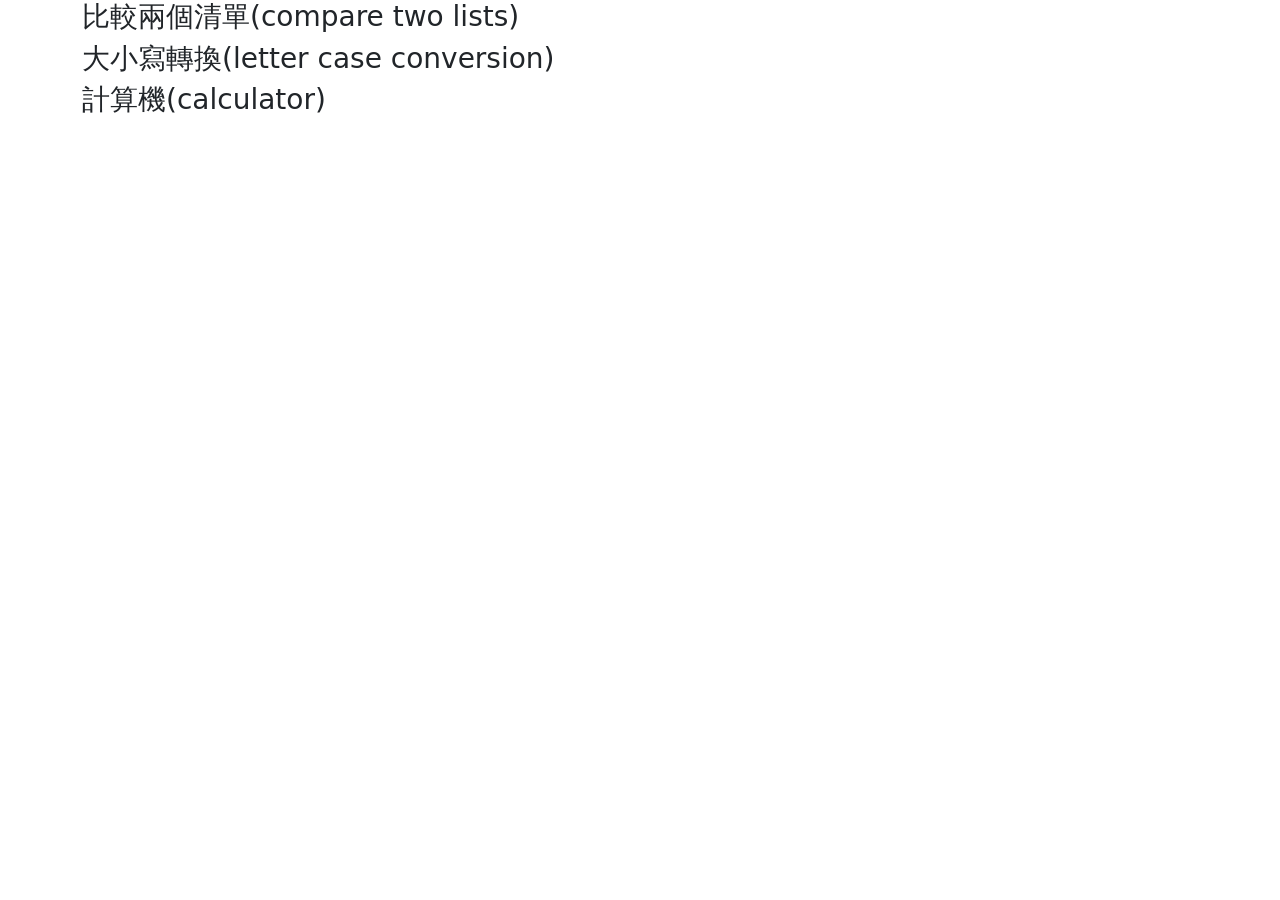
<file: index.html>
<!DOCTYPE html>
<html lang="en">

<head>
    <meta charset="UTF-8">
    <meta name="viewport" content="width=device-width, initial-scale=1.0">
    <title>tools</title>
    <link rel="icon" type="image/x-icon" href="favicon.ico">
    <link href="https://cdn.jsdelivr.net/npm/bootstrap@5.3.8/dist/css/bootstrap.min.css" rel="stylesheet"
        integrity="sha384-sRIl4kxILFvY47J16cr9ZwB07vP4J8+LH7qKQnuqkuIAvNWLzeN8tE5YBujZqJLB" crossorigin="anonymous">
    <style>

    </style>
</head>

<body class="fw-bold">
    <div class="container">
        <div class="row">
            <div class="col">
                <a class="text-decoration-none text-dark" href="compare-two-lists.html" target="_blank">
                    <h3>比較兩個清單(compare two lists)</h3>
                </a>
                <a class="text-decoration-none  text-dark" href="letter-case-conversion.html" target="_blank">
                    <h3>大小寫轉換(letter case conversion)</h3>
                </a>
                <a class="text-decoration-none  text-dark" href="calculator/index.html" target="_blank">
                    <h3>計算機(calculator)</h3>
                </a>
            </div>
        </div>
    </div>
    <script src="https://cdn.jsdelivr.net/npm/bootstrap@5.3.8/dist/js/bootstrap.bundle.min.js"
        integrity="sha384-FKyoEForCGlyvwx9Hj09JcYn3nv7wiPVlz7YYwJrWVcXK/BmnVDxM+D2scQbITxI"
        crossorigin="anonymous"></script>
    <script>

    </script>
</body>

</html>
</file>
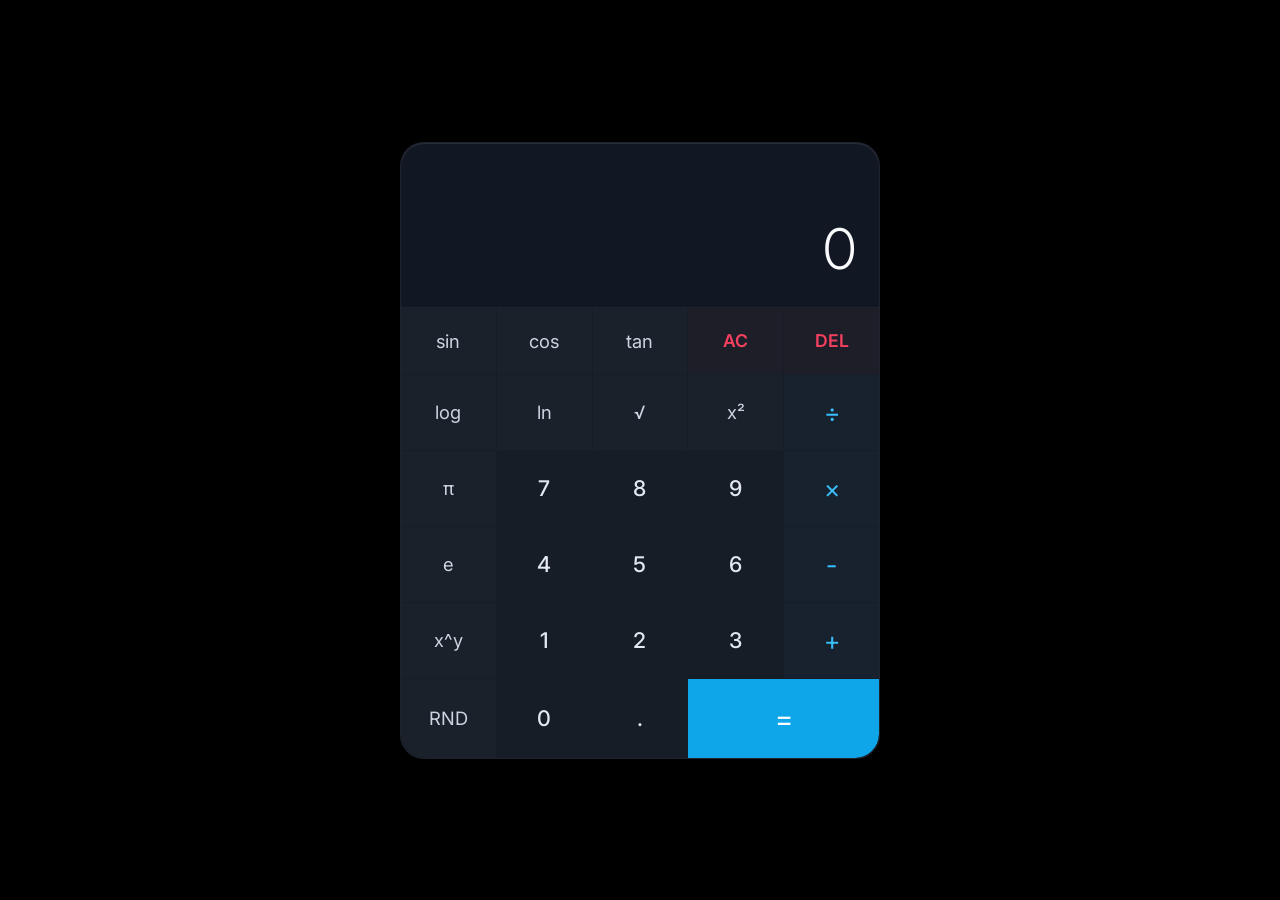
<file: calculator/index.html>
<!DOCTYPE html>
<html lang="zh-TW">
<head>
    <meta charset="UTF-8">
    <meta name="viewport" content="width=device-width, initial-scale=1.0">
    <title>Engineering Web Calculator</title>
    <meta name="description" content="A modern and beautiful engineering web calculator">
    <link rel="stylesheet" href="style.css">
</head>
<body>
    <div class="calculator scientific">
        <div class="display">
            <div data-previous-operand class="previous-operand"></div>
            <div data-current-operand class="current-operand">0</div>
        </div>
        <div class="buttons">
            <!-- Row 1 -->
            <button data-function class="math-func" id="btn-sin">sin</button>
            <button data-function class="math-func" id="btn-cos">cos</button>
            <button data-function class="math-func" id="btn-tan">tan</button>
            <button data-all-clear class="top-btn" id="btn-ac">AC</button>
            <button data-delete class="top-btn" id="btn-del">DEL</button>
            
            <!-- Row 2 -->
            <button data-function class="math-func" id="btn-log">log</button>
            <button data-function class="math-func" id="btn-ln">ln</button>
            <button data-function class="math-func" id="btn-sqrt">√</button>
            <button data-function class="math-func" id="btn-square">x²</button>
            <button data-operation class="operator" id="btn-divide">÷</button>

            <!-- Row 3 -->
            <button data-constant class="math-func" id="btn-pi">π</button>
            <button data-number id="btn-7">7</button>
            <button data-number id="btn-8">8</button>
            <button data-number id="btn-9">9</button>
            <button data-operation class="operator" id="btn-multiply">×</button>

            <!-- Row 4 -->
            <button data-constant class="math-func" id="btn-e">e</button>
            <button data-number id="btn-4">4</button>
            <button data-number id="btn-5">5</button>
            <button data-number id="btn-6">6</button>
            <button data-operation class="operator" id="btn-subtract">-</button>

            <!-- Row 5 -->
            <button data-operation class="math-func" id="btn-power">x^y</button>
            <button data-number id="btn-1">1</button>
            <button data-number id="btn-2">2</button>
            <button data-number id="btn-3">3</button>
            <button data-operation class="operator" id="btn-add">+</button>

            <!-- Row 6 -->
            <button data-constant class="math-func bottom-left" id="btn-rand">RND</button>
            <button data-number id="btn-0">0</button>
            <button data-number id="btn-dot">.</button>
            <button data-equals class="span-two bottom-right equals-btn" id="btn-equals">=</button>
        </div>
    </div>
    <script src="script.js"></script>
</body>
</html>
</file>
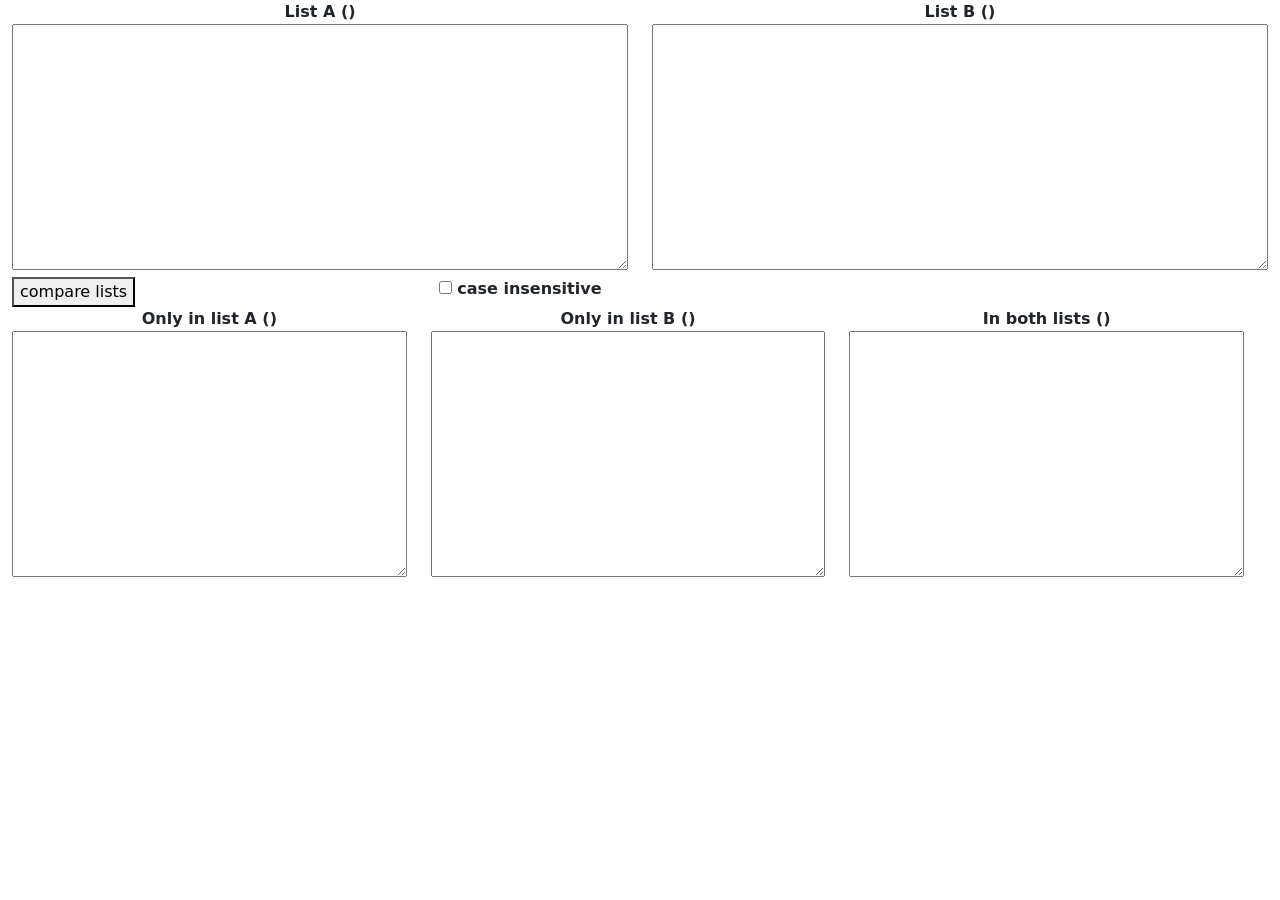
<file: compare-two-lists.html>
<!DOCTYPE html>
<html lang="en">

<head>
    <meta charset="UTF-8">
    <meta name="viewport" content="width=device-width, initial-scale=1.0">
    <title>compare two lists</title>
    <link rel="icon" type="image/x-icon" href="favicon.ico">
    <link href="https://cdn.jsdelivr.net/npm/bootstrap@5.3.8/dist/css/bootstrap.min.css" rel="stylesheet"
        integrity="sha384-sRIl4kxILFvY47J16cr9ZwB07vP4J8+LH7qKQnuqkuIAvNWLzeN8tE5YBujZqJLB" crossorigin="anonymous">
    <style>

    </style>
</head>

<body class="fw-bold">
    <div class="container-fluid">
        <div class="row">
            <div class="col">
                <p class="m-0 text-center">List A (<span id="listACount"></span>)</p>
                <textarea id="listA" class="w-100" rows="10"></textarea>
            </div>
            <div class="col">
                <p class="m-0 text-center">List B (<span id="listBCount"></span>)</p>
                <textarea id="listB" class="w-100" rows="10"></textarea>
            </div>
        </div>
        <div class="row">
            <div class="col-4">
                <button id="compare">compare lists</button>
            </div>
            <div class="col-8">
                <label><input id="caseInsensitive" type="checkbox"> case insensitive</label>
            </div>
        </div>
        <div class="row">
            <div class="row">
                <div class="col">
                    <p class="m-0 text-center">Only in list A (<span id="onlyInACount"></span>)</p>
                    <textarea id="onlyInA" class="w-100" rows="10"></textarea>
                </div>
                <div class="col">
                    <p class="m-0 text-center">Only in list B (<span id="onlyInBCount"></span>)</p>
                    <textarea id="onlyInB" class="w-100" rows="10"></textarea>
                </div>
                <div class="col">
                    <p class="m-0 text-center">In both lists (<span id="inBothCount"></span>)</p>
                    <textarea id="inBoth" class="w-100" rows="10"></textarea>
                </div>
            </div>
        </div>
    </div>
    <script src="https://cdn.jsdelivr.net/npm/bootstrap@5.3.8/dist/js/bootstrap.bundle.min.js"
        integrity="sha384-FKyoEForCGlyvwx9Hj09JcYn3nv7wiPVlz7YYwJrWVcXK/BmnVDxM+D2scQbITxI"
        crossorigin="anonymous"></script>
    <script>
        function splitToList(str) {
            return str
                .split(/\r?\n/) // 依換行分割 (兼容 Windows / Unix)
                .map(line => line.trim()) // 去除每行前後空白
                .filter(line => line !== ""); // (可選) 移除空行
        }

        document.querySelector('#compare').addEventListener('click', () => {

            let A = splitToList(document.getElementById("listA").value);
            let B = splitToList(document.getElementById("listB").value);

            if (document.getElementById("caseInsensitive").checked) {
                A = A.map(s => s.toLowerCase());
                B = B.map(s => s.toLowerCase());
            }

            // 轉成 Set，加速查找
            let setA = new Set(A);
            let setB = new Set(B);

            let onlyInA = A.filter(x => !setB.has(x));
            let onlyInB = B.filter(x => !setA.has(x));
            let inBoth = A.filter(x => setB.has(x));

            console.log({ onlyInA, onlyInB, inBoth });

            document.getElementById("onlyInA").value = onlyInA.join("\n");
            document.getElementById("onlyInB").value = onlyInB.join("\n");
            document.getElementById("inBoth").value = inBoth.join("\n");

            document.getElementById("listACount").textContent = A.length;
            document.getElementById("listBCount").textContent = B.length;
            document.getElementById("onlyInACount").textContent = onlyInA.length;
            document.getElementById("onlyInBCount").textContent = onlyInB.length;
            document.getElementById("inBothCount").textContent = inBoth.length;
        });
    </script>
</body>

</html>
</file>
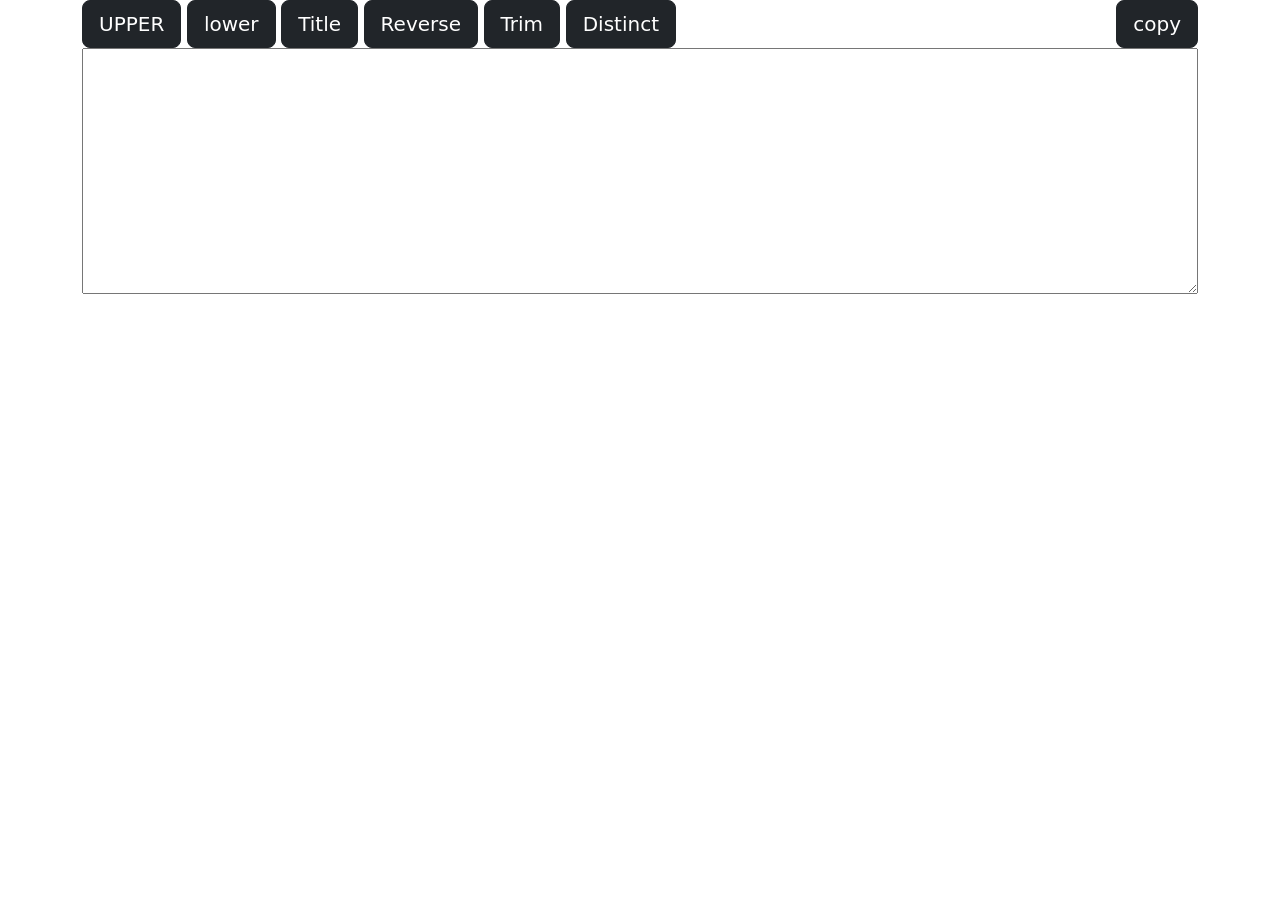
<file: letter-case-conversion.html>
<!DOCTYPE html>
<html lang="en">

<head>
    <meta charset="UTF-8">
    <meta name="viewport" content="width=device-width, initial-scale=1.0">
    <title>letter case conversion</title>
    <link rel="icon" type="image/x-icon" href="favicon.ico">
    <link href="https://cdn.jsdelivr.net/npm/bootstrap@5.3.8/dist/css/bootstrap.min.css" rel="stylesheet"
        integrity="sha384-sRIl4kxILFvY47J16cr9ZwB07vP4J8+LH7qKQnuqkuIAvNWLzeN8tE5YBujZqJLB" crossorigin="anonymous">
    <style>

    </style>
</head>

<body class="fw-bold">
    <div class="container">
        <div class="row">
            <div class="col">
                <button id="upper" class="btn btn-lg btn-dark">UPPER</button>
                <button id="lower" class="btn btn-lg btn-dark">lower</button>
                <button id="title" class="btn btn-lg btn-dark">Title</button>
                <button id="reverse" class="btn btn-lg btn-dark">Reverse</button>
                <button id="trim" class="btn btn-lg btn-dark">Trim</button>
                <button id="distinct" class="btn btn-lg btn-dark">Distinct</button>
                <button id="copy" class="btn btn-lg btn-dark float-end">copy</button>
            </div>
        </div>
        <div class="row">
            <div class="col">
                <textarea id="textarea" class="w-100" rows="10"></textarea>
            </div>
        </div>
    </div>
    <script src="https://cdn.jsdelivr.net/npm/bootstrap@5.3.8/dist/js/bootstrap.bundle.min.js"
        integrity="sha384-FKyoEForCGlyvwx9Hj09JcYn3nv7wiPVlz7YYwJrWVcXK/BmnVDxM+D2scQbITxI"
        crossorigin="anonymous"></script>
    <script>
        //取得 HTML 元素
        const textarea = document.getElementById('textarea');
        const btnUpper = document.getElementById('upper');
        const btnLower = document.getElementById('lower');
        const btnTitle = document.getElementById('title');
        const btnReverse = document.getElementById('reverse');
        const btnTrim = document.getElementById('trim');
        const btnDistinct = document.getElementById('distinct');
        const btnCopy = document.getElementById('copy');

        btnDistinct.addEventListener('click', function () {
            const seen = new Set();
            textarea.value = textarea.value.split('\n').filter(function (line) {
                if (seen.has(line)) return false;
                seen.add(line);
                return true;
            }).join('\n');
        });

        btnTrim.addEventListener('click', function () {
            textarea.value = textarea.value.split('\n').map(function (line) {
                return line.trim();
            }).join('\n');
        });

        btnReverse.addEventListener('click', function () {
            textarea.value = textarea.value.split("").reverse().join("");
        });

        //設定 UPPER 按鈕事件：全部轉大寫
        btnUpper.addEventListener('click', function () {
            textarea.value = textarea.value.toUpperCase();
        });

        //設定 lower 按鈕事件：全部轉小寫
        btnLower.addEventListener('click', function () {
            textarea.value = textarea.value.toLowerCase();
        });

        //設定 Title 按鈕事件：每一行首字大寫，其餘小寫
        btnTitle.addEventListener('click', function () {
            // 取得目前文字，並用換行符號 (\n) 切割成陣列
            let lines = textarea.value.split('\n');

            // 遍歷每一行進行處理
            let newLines = lines.map(function (line) {
                // 如果該行為空，直接回傳
                if (line.length === 0) return line;

                // 取出第一個字轉大寫 + 取出第二個字以後的內容轉小寫
                return line.charAt(0).toUpperCase() + line.slice(1).toLowerCase();
            });

            // 將處理好的陣列用換行符號接回去，並填回 textarea
            textarea.value = newLines.join('\n');
        });

        btnCopy.addEventListener('click', function () {
            // 呼叫 Clipboard API 寫入剪貼簿
            navigator.clipboard.writeText(textarea.value)
                .then(function () {
                    // 成功時的動作 (例如跳出提示)
                    //alert("文字已成功複製！");
                })
                .catch(function (err) {
                    // 失敗時的動作
                    console.error("複製失敗:", err);
                });
        });
    </script>
</body>

</html>
</file>
<file: calculator/style.css>
@import url('https://fonts.googleapis.com/css2?family=Inter:wght@300;400;500;600&display=swap');

* {
    box-sizing: border-box;
    font-family: 'Inter', sans-serif;
    font-weight: 500;
    margin: 0;
    padding: 0;
}

body {
    padding: 0;
    margin: 0;
    display: flex;
    justify-content: center;
    align-items: center;
    min-height: 100vh;
    background: #000000;
    overflow: hidden;
}

.calculator {
    width: 340px;
    background: rgba(30, 41, 59, 0.6);
    backdrop-filter: blur(20px);
    -webkit-backdrop-filter: blur(20px);
    border-radius: 24px;
    box-shadow: 0 25px 50px -12px rgba(0, 0, 0, 0.6), inset 0 1px 1px rgba(255, 255, 255, 0.1);
    border: 1px solid rgba(255, 255, 255, 0.05);
    animation: fadeIn 0.6s cubic-bezier(0.16, 1, 0.3, 1);
}

.calculator.scientific {
    width: 480px; /* Wider for scientific mode */
}

@keyframes fadeIn {
    from { opacity: 0; transform: translateY(30px); }
    to { opacity: 1; transform: translateY(0); }
}

.display {
    background: transparent;
    padding: 40px 24px 24px;
    display: flex;
    flex-direction: column;
    align-items: flex-end;
    justify-content: space-around;
    word-wrap: break-word;
    word-break: break-all;
    border-bottom: 1px solid rgba(255, 255, 255, 0.05);
}

.previous-operand {
    color: rgba(148, 163, 184, 0.8);
    font-size: 1.1rem;
    min-height: 24px;
    margin-bottom: 8px;
}

.current-operand {
    color: #f8fafc;
    font-size: 3.5rem;
    font-weight: 300;
    min-height: 68px;
    letter-spacing: -1px;
}

.buttons {
    display: grid;
    grid-template-columns: repeat(5, 1fr); /* 5 columns for scientific */
    gap: 1px;
    background: rgba(255, 255, 255, 0.02);
    border-bottom-left-radius: 24px;
    border-bottom-right-radius: 24px;
    overflow: hidden;
}

button {
    cursor: pointer;
    font-size: 1.35rem;
    border: none;
    outline: none;
    background: transparent;
    color: #e2e8f0;
    padding: 22px;
    transition: all 0.2s cubic-bezier(0.4, 0, 0.2, 1);
    position: relative;
    overflow: hidden;
}

button::before {
    content: '';
    position: absolute;
    top: 50%;
    left: 50%;
    width: 100%;
    height: 100%;
    background: rgba(255, 255, 255, 0.1);
    transform: translate(-50%, -50%) scale(0);
    border-radius: 50%;
    transition: transform 0.3s ease;
}

button:active::before {
    transform: translate(-50%, -50%) scale(2);
    opacity: 0;
    transition: transform 0s, opacity 0s;
}

button:hover {
    background: rgba(255, 255, 255, 0.05);
}

button:active {
    background: rgba(255, 255, 255, 0.08);
}

.span-two {
    grid-column: span 2;
}

.operator {
    color: #38bdf8;
    background: rgba(56, 189, 248, 0.03);
    font-size: 1.6rem;
    font-weight: 400;
}

.operator:hover {
    background: rgba(56, 189, 248, 0.1);
}

.top-btn {
    color: #f43f5e;
    background: rgba(244, 63, 94, 0.03);
    font-weight: 600;
    font-size: 1.1rem;
}

.top-btn:hover {
    background: rgba(244, 63, 94, 0.1);
}

.math-func {
    color: #cbd5e1;
    background: rgba(255, 255, 255, 0.015);
    font-size: 1.15rem;
    font-weight: 400;
}

.math-func:hover {
    background: rgba(255, 255, 255, 0.04);
}

.equals-btn {
    background: #0ea5e9;
    color: white;
    font-size: 1.8rem;
    font-weight: 400;
}

.equals-btn:hover {
    background: #0284c7;
}

.equals-btn::before {
    background: rgba(255, 255, 255, 0.2);
}

.bottom-left {
    border-bottom-left-radius: 24px;
}

.bottom-right {
    border-bottom-right-radius: 24px;
}

/* Responsive for smaller screens */
@media (max-width: 500px) {
    .calculator.scientific {
        width: 100vw;
        height: 100vh;
        border-radius: 0;
        border: none;
        display: flex;
        flex-direction: column;
    }

    .buttons {
        flex: 1;
        border-radius: 0;
    }
    
    .bottom-left, .bottom-right {
        border-radius: 0;
    }
    
    button {
        padding: 15px;
        font-size: 1.2rem;
    }
}
</file>
